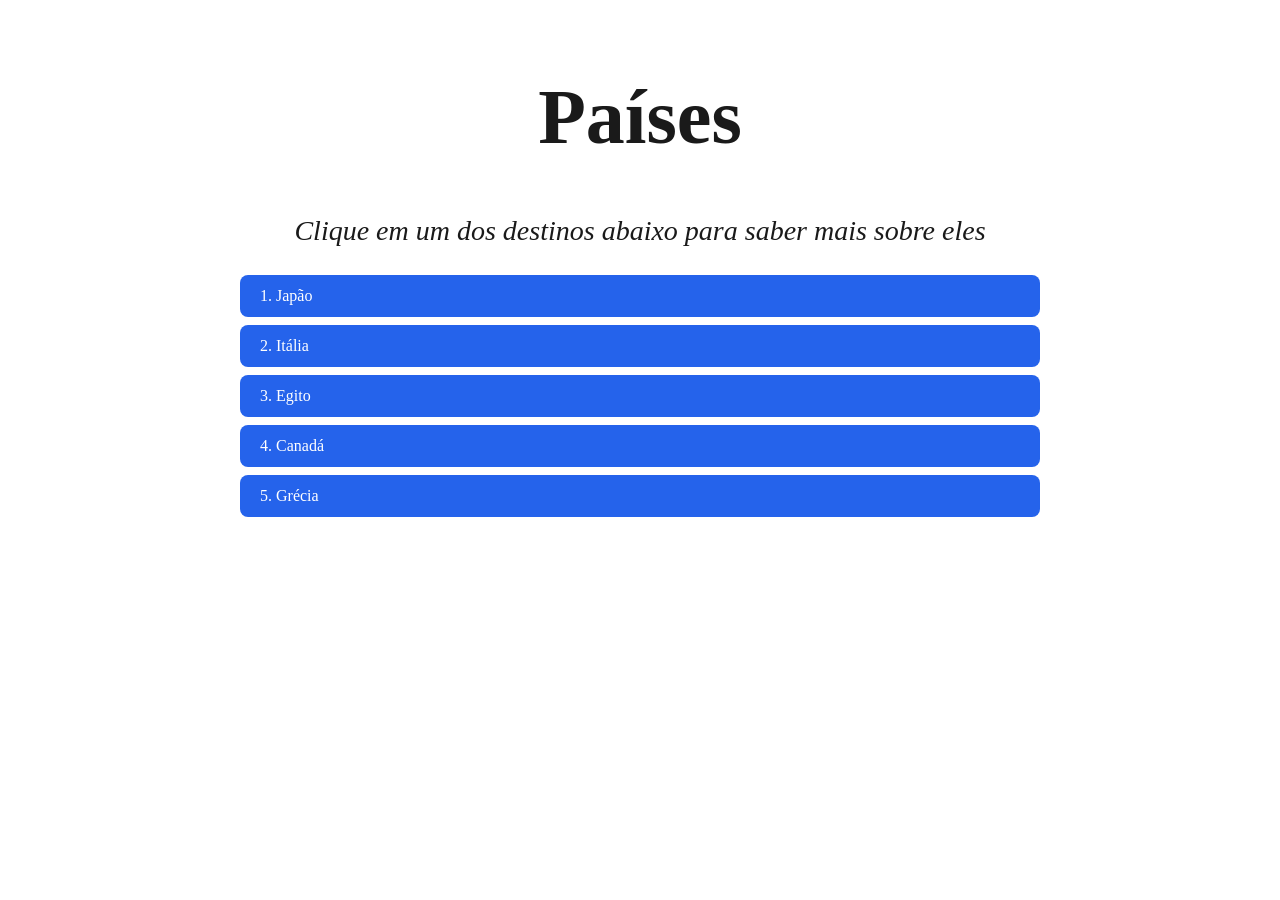
<file: index.html>
<!DOCTYPE html>
<html lang="pt-br">
    <head>
        <meta charset="UTF-8">
        <meta name="viewport" content="width=device-width, initial-scale=1.0">
        <title>Viagens</title>
        <link rel="stylesheet" href="./css/global.css">
        <link rel="stylesheet" href="./css/index.css">
        <link rel="preconnect" href="https://fonts.googleapis.com">
        <link rel="preconnect" href="https://fonts.gstatic.com" crossorigin>
        <link href="https://fonts.googleapis.com./css2?family=Playfair+Display:ital,wght@0,400..900;1,400..900&display=swap" rel="stylesheet">
    </head>
    <body>
        <h1>Países</h1>
        <p class="descricao">Clique em um dos destinos abaixo para saber mais sobre eles</p>
        
        <ul>
            <li><a href="./paginas/japao.html">1. Japão</a></li>
            <li><a href="./paginas/italia.html">2. Itália</a></li>
            <li><a href="./paginas/egito.html">3. Egito</a></li>
            <li><a href="./paginas/canada.html">4. Canadá</a></li>
            <li><a href="./paginas/grecia.html">5. Grécia</a></li>
        </ul>
        
    </body>
</html>
</file>
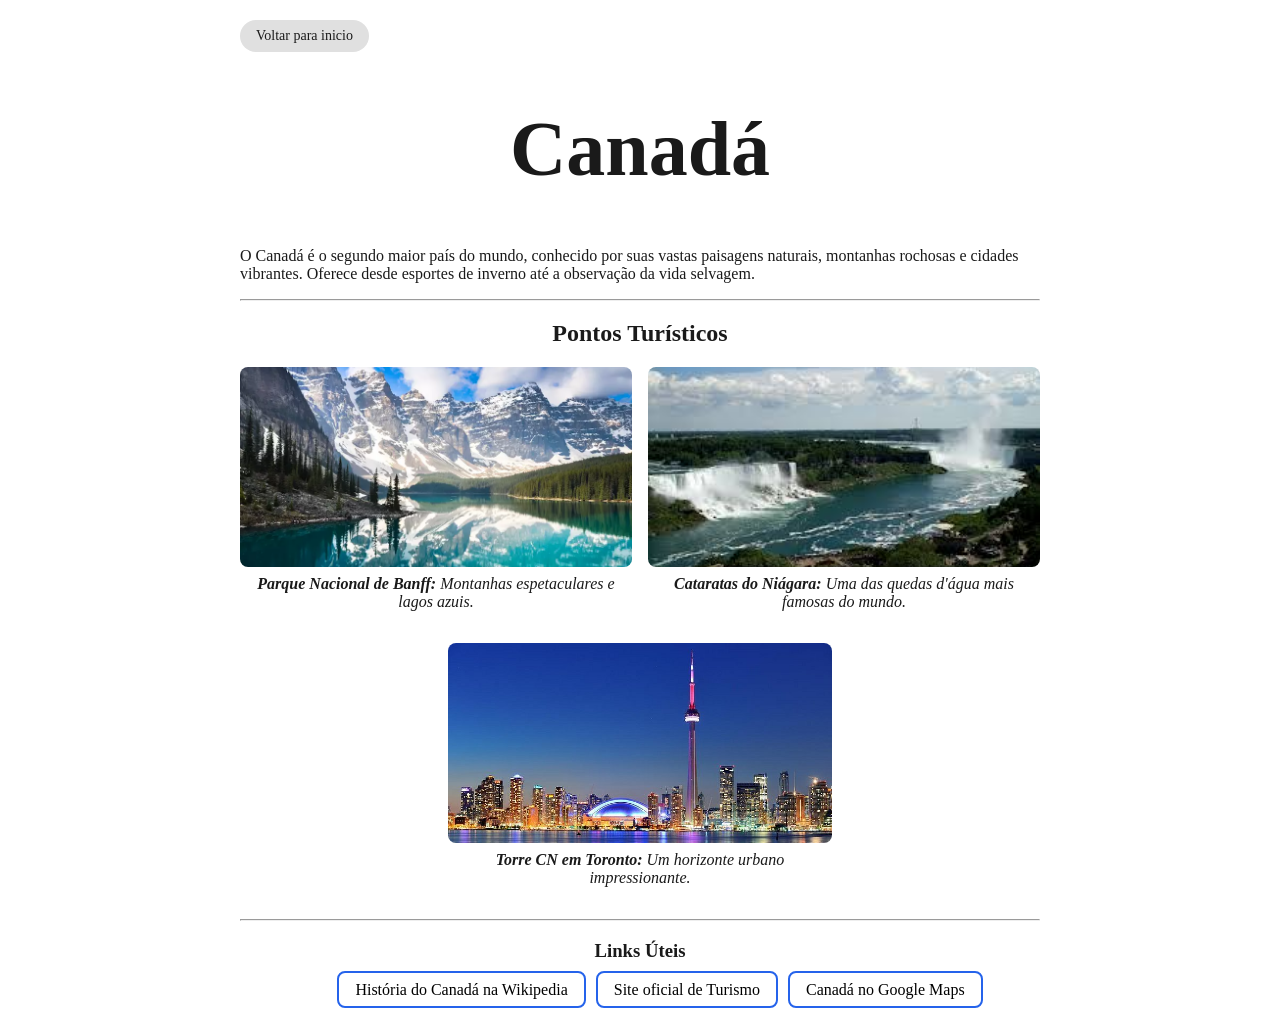
<file: paginas/canada.html>
<!DOCTYPE html>
<html lang="pt-br">
    <head>
        <meta charset="UTF-8">
        <meta name="viewport" content="width=device-width, initial-scale=1.0">
        <title>Canadá</title>
        <link rel="stylesheet" href="../css/global.css">
        <link rel="stylesheet" href="../css/botao.css">
        <link rel="stylesheet" href="../css/galeria.css">
        <link rel="stylesheet" href="../css/links.css">
        <link rel="stylesheet" href="../css/legendas.css">
    </head>
    <body>
        <a href="../index.html" class="btn-voltar">Voltar para inicio</a>

        <h1>Canadá</h1>
        <p>O Canadá é o segundo maior país do mundo, conhecido por suas vastas paisagens naturais, montanhas rochosas e cidades vibrantes. Oferece desde esportes de inverno até a observação da vida selvagem.</p>

        <hr>

         <div class="pontos-turisticos">
            <h2>Pontos Turísticos</h2>

            <div class="linha-fotos">
                <div class="foto-item">
                    <img src="../img/banff.webp" alt="Banff" >
                    <p><strong>Parque Nacional de Banff:</strong> Montanhas espetaculares e lagos azuis.</p>
                </div>
                <div class="foto-item">
                    <img src="../img/cataratas-niagara.jfif" alt="Cataratas do Niágara" >
                    <p><strong>Cataratas do Niágara:</strong> Uma das quedas d'água mais famosas do mundo.</p>
                </div>
            </div>

            <div class="linha-fotos centralizada">
                <div class="foto-item">
                    <img src="../img/toronto-torre.jpg" alt="Toronto" >
                    <p><strong>Torre CN em Toronto:</strong> Um horizonte urbano impressionante.</p>
                </div>
            </div>

        </div>

        <hr>

        <div class="links-uteis">
            <h3>Links Úteis</h3>
            <ul>
                <li><a href="https://pt.wikipedia.org/wiki/Canadá" target="_blank">História do Canadá na Wikipedia</a></li>
                <li><a href="https://www.destinationcanada.com/" target="_blank">Site oficial de Turismo</a></li>
                <li><a href="https://www.google.com/maps/place/Canadá" target="_blank">Canadá no Google Maps</a></li>
            </ul>
        </div>
        
    </body>
</html>
</file>
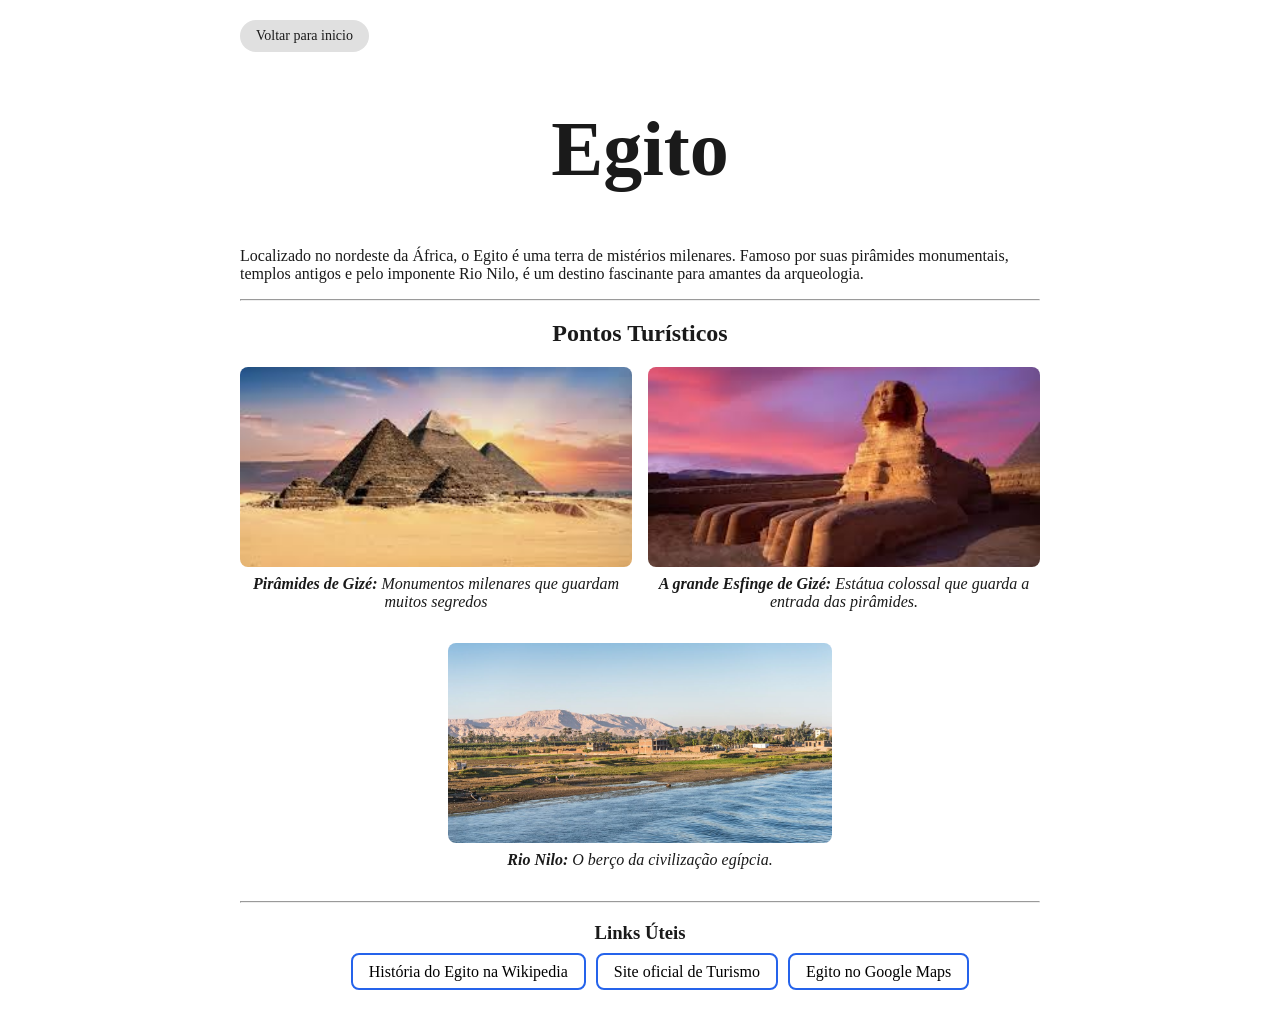
<file: paginas/egito.html>
<!DOCTYPE html>
<html lang="pt-br">
    <head>
        <meta charset="UTF-8">
        <meta name="viewport" content="width=device-width, initial-scale=1.0">
        <title>Egito</title>
        <link rel="stylesheet" href="../css/global.css">
        <link rel="stylesheet" href="../css/botao.css">
        <link rel="stylesheet" href="../css/galeria.css">
        <link rel="stylesheet" href="../css/links.css">
        <link rel="stylesheet" href="../css/legendas.css">
    </head>
    <body>
        <a href="../index.html" class="btn-voltar">Voltar para inicio</a>

        <h1>Egito</h1>
        <p>Localizado no nordeste da África, o Egito é uma terra de mistérios milenares. Famoso por suas pirâmides monumentais, templos antigos e pelo imponente Rio Nilo, é um destino fascinante para amantes da arqueologia.</p>

        <hr>

        <div class="pontos-turisticos">
            <h2>Pontos Turísticos</h2>

            <div class="linha-fotos">
                <div class="foto-item">
                    <img src="../img/piramides.jfif" alt="Pirâmides" >
                    <p><strong>Pirâmides de Gizé:</strong> Monumentos milenares que guardam muitos segredos</p>
                </div>
                <div class="foto-item">
                    <img src="../img/esfinge.jfif" alt="Esfinge" >
                    <p><strong>A grande Esfinge de Gizé:</strong> Estátua colossal que guarda a entrada das pirâmides.</p>
                </div>
            </div>

            <div class="linha-fotos centralizada">
                <div class="foto-item">
                    <img src="../img/rio-nilo.jpeg" alt="Rio Nilo" >
                    <p><strong>Rio Nilo:</strong> O berço da civilização egípcia.</p>
                </div>
            </div>

        </div>

        <hr>

        <div class="links-uteis">
            <h3>Links Úteis</h3>
            <ul>
                <li><a href="https://pt.wikipedia.org/wiki/Egito" target="_blank">História do Egito na Wikipedia</a></li>
                <li><a href="https://www.experienceegypt.eg/en/" target="_blank">Site oficial de Turismo</a></li>
                <li><a href="https://www.google.com/maps/place/Egito" target="_blank">Egito no Google Maps</a></li>
            </ul>
        </div>
        
    </body>
</html>
</file>
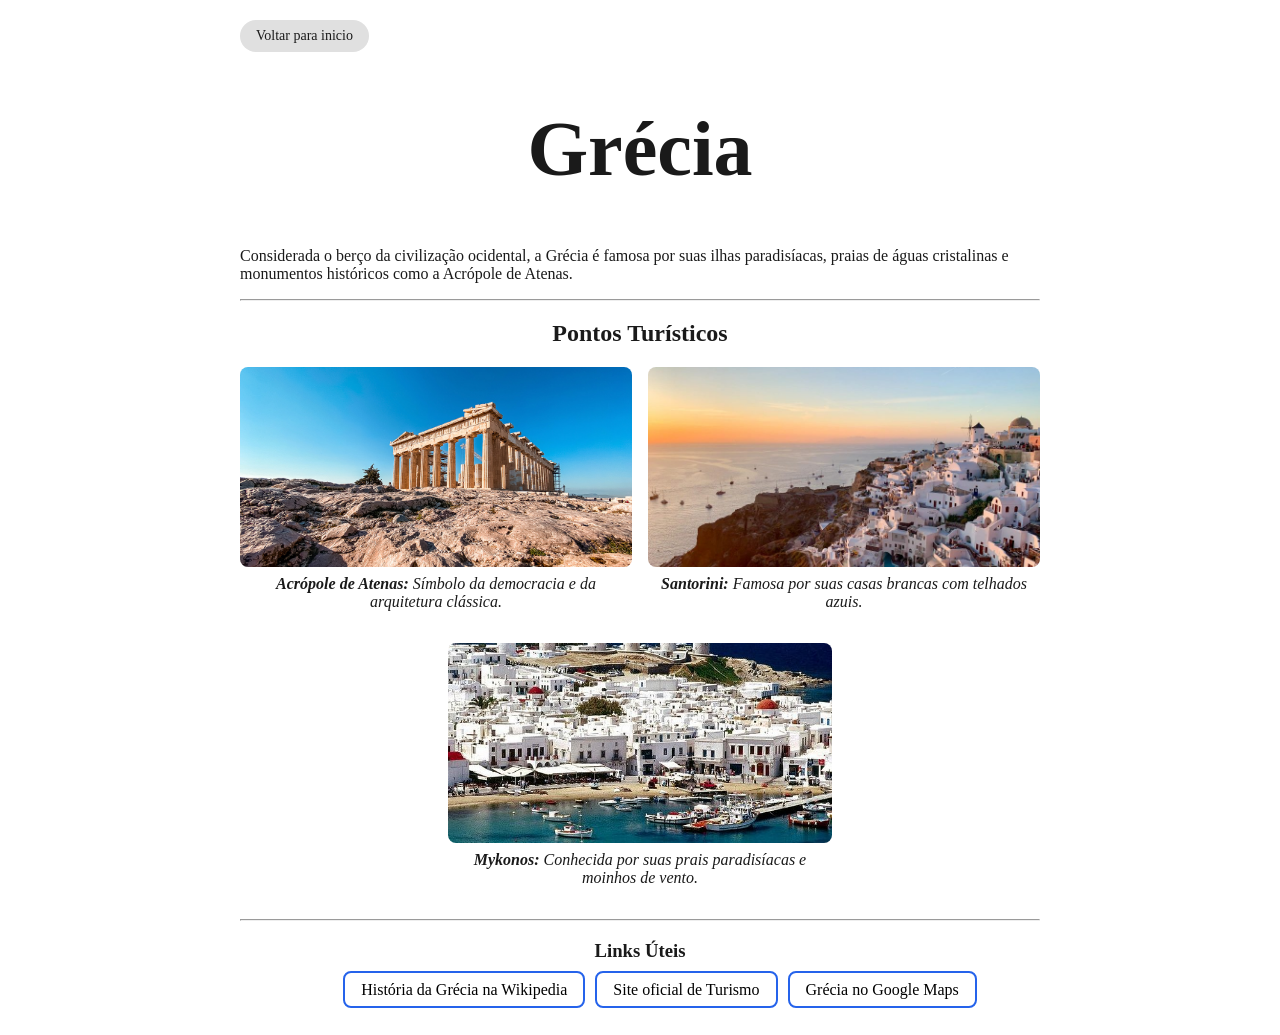
<file: paginas/grecia.html>
<!DOCTYPE html>
<html lang="pt-br">
    <head>
        <meta charset="UTF-8">
        <meta name="viewport" content="width=device-width, initial-scale=1.0">
        <title>Grécia</title>
        <link rel="stylesheet" href="../css/global.css">
        <link rel="stylesheet" href="../css/botao.css">
        <link rel="stylesheet" href="../css/galeria.css">
        <link rel="stylesheet" href="../css/links.css">
        <link rel="stylesheet" href="../css/legendas.css">
    </head>
    <body>
        <a href="../index.html" class="btn-voltar">Voltar para inicio</a>

        <h1>Grécia</h1>
        <p>Considerada o berço da civilização ocidental, a Grécia é famosa por suas ilhas paradisíacas, praias de águas cristalinas e monumentos históricos como a Acrópole de Atenas.</p>

        <hr>

         <div class="pontos-turisticos">
            <h2>Pontos Turísticos</h2>

            <div class="linha-fotos">
                <div class="foto-item">
                    <img src="../img/acropole-atenas.jpg" alt="Acrópole" >
                    <p><strong>Acrópole de Atenas:</strong> Símbolo da democracia e da arquitetura clássica.</p>
                </div>
                <div class="foto-item">
                    <img src="../img/santorini.jpg" alt="Santorini" >
                    <p><strong>Santorini:</strong> Famosa por suas casas brancas com telhados azuis.</p>
                </div>
            </div>

            <div class="linha-fotos centralizada">
                <div class="foto-item">
                    <img src="../img/mykonos.jpg" alt="Mykonos" >
                    <p><strong>Mykonos:</strong> Conhecida por suas prais paradisíacas e moinhos de vento.</p>
                </div>
            </div>

        </div>

        <hr>

        <div class="links-uteis">
            <h3>Links Úteis</h3>
            <ul>
                <li><a href="https://pt.wikipedia.org/wiki/Grécia" target="_blank">História da Grécia na Wikipedia</a></li>
                <li><a href="https://www.visitgreece.gr/" target="_blank">Site oficial de Turismo</a></li>
                <li><a href="https://www.google.com/maps/place/Grécia" target="_blank">Grécia no Google Maps</a></li>
            </ul>
        </div>
        
    </body>
</html>
</file>
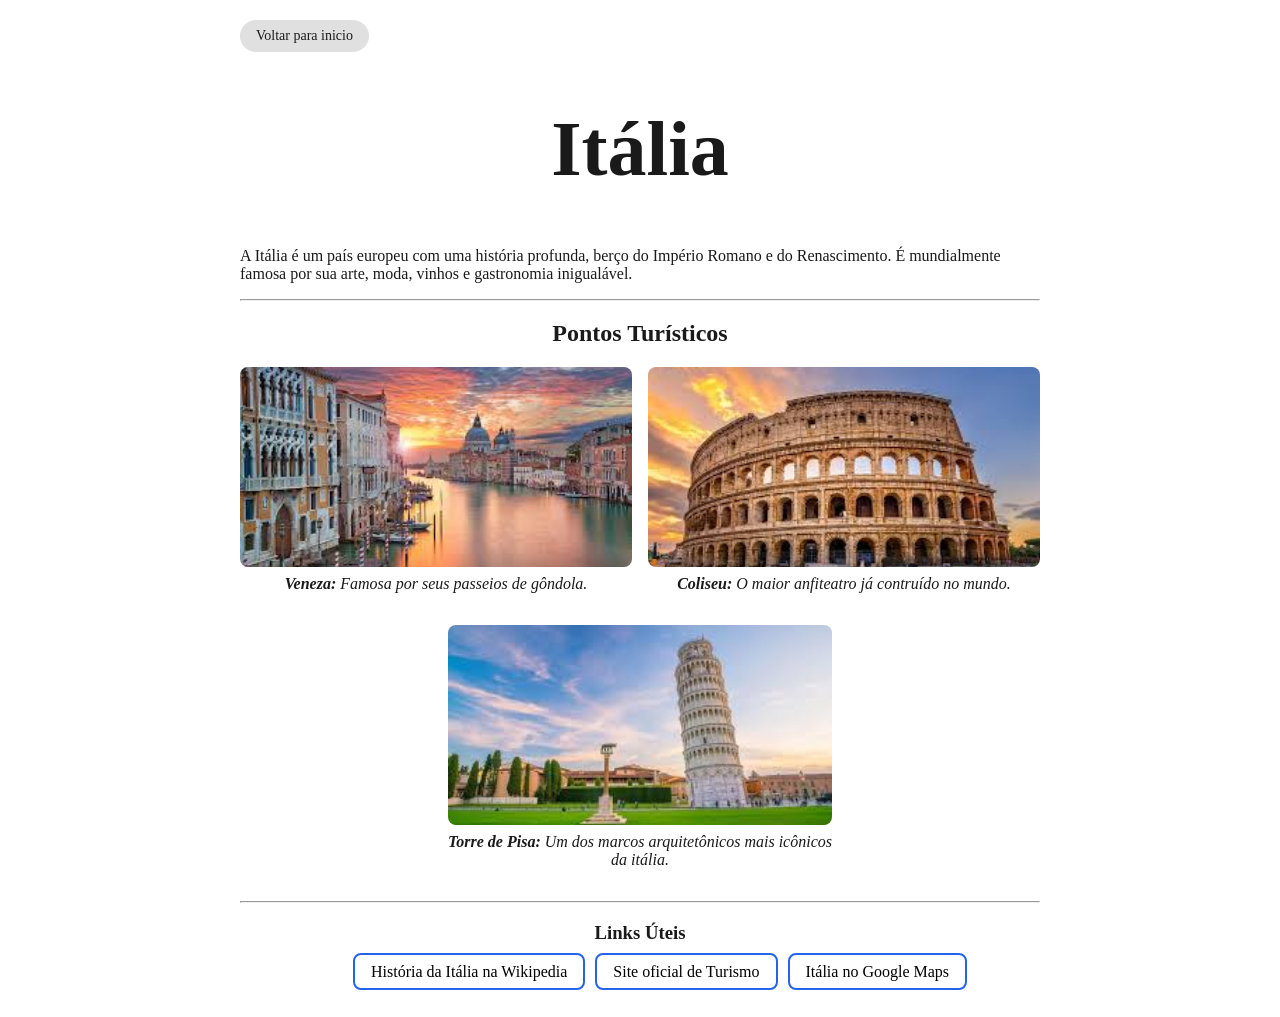
<file: paginas/italia.html>
<!DOCTYPE html>
<html lang="pt-br">
    <head>
        <meta charset="UTF-8">
        <meta name="viewport" content="width=device-width, initial-scale=1.0">
        <title>Itália</title>
        <link rel="stylesheet" href="../css/global.css">
        <link rel="stylesheet" href="../css/botao.css">
        <link rel="stylesheet" href="../css/galeria.css">
        <link rel="stylesheet" href="../css/links.css">
        <link rel="stylesheet" href="../css/legendas.css">
    </head>
    <body>
        <a href="../index.html" class="btn-voltar">Voltar para inicio</a>

        <h1>Itália</h1>
        <p>A Itália é um país europeu com uma história profunda, berço do Império Romano e do Renascimento. É mundialmente famosa por sua arte, moda, vinhos e gastronomia inigualável.</p>

        <hr>

         <div class="pontos-turisticos">
            <h2>Pontos Turísticos</h2>

            <div class="linha-fotos">
                <div class="foto-item">
                    <img src="../img/veneza.jfif" alt="Veneza" >
                    <p><strong>Veneza:</strong> Famosa por seus passeios de gôndola.</p>
                </div>
                <div class="foto-item">
                    <img src="../img/coliseu.jfif" alt="Coliseu de Roma" >
                    <p><strong>Coliseu:</strong> O maior anfiteatro já contruído no mundo.</p>
                </div>
            </div>

            <div class="linha-fotos centralizada">
                <div class="foto-item">
                    <img src="../img/torre-pisa.jfif" alt="Torre de Pisa" >
                    <p><strong>Torre de Pisa:</strong> Um dos marcos arquitetônicos mais icônicos da itália.</p>
                </div>
            </div>

        </div>

        <hr>

        <div class="links-uteis">
            <h3>Links Úteis</h3>
            <ul>
                <li><a href="https://pt.wikipedia.org/wiki/Itália" target="_blank">História da Itália na Wikipedia</a></li>
                <li><a href="https://www.italia.it/" target="_blank">Site oficial de Turismo</a></li>
                <li><a href="https://www.google.com/maps/place/Itália" target="_blank">Itália no Google Maps</a></li>
            </ul>
        </div>
        
    </body>
</html>
</file>
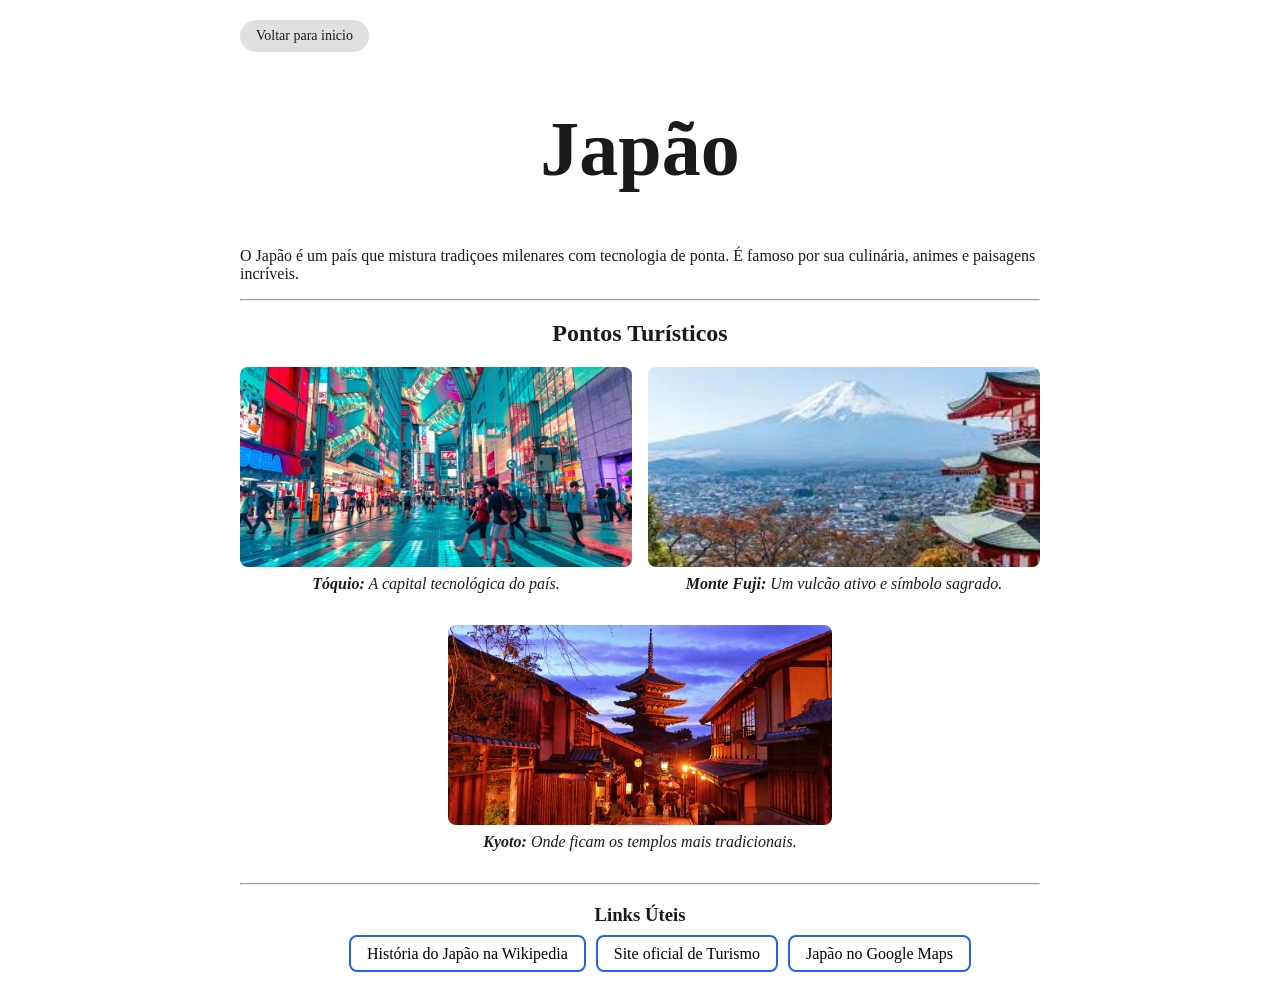
<file: paginas/japao.html>
<!DOCTYPE html>
<html lang="pt-br">
    <head>
        <meta charset="UTF-8">
        <meta name="viewport" content="width=device-width, initial-scale=1.0">
        <title>Japão</title>
        <link rel="stylesheet" href="../css/global.css">
        <link rel="stylesheet" href="../css/botao.css">
        <link rel="stylesheet" href="../css/galeria.css">
        <link rel="stylesheet" href="../css/links.css">
        <link rel="stylesheet" href="../css/legendas.css">
    </head>
    <body>
        <a href="../index.html" class="btn-voltar">Voltar para inicio</a>

        <h1>Japão</h1>
        <p>O Japão é um país que mistura tradiçoes milenares com tecnologia de ponta. É famoso por sua culinária, animes e paisagens incríveis.</p>

        <hr>

        <div class="pontos-turisticos">
            <h2>Pontos Turísticos</h2>

            <div class="linha-fotos">
                <div class="foto-item">
                    <img src="../img/toquio.webp" alt="Tóquio" >
                    <p><strong>Tóquio:</strong> A capital tecnológica do país.</p>
                </div>
                <div class="foto-item">
                    <img src="../img/fuji.jfif" alt="Monte Fuji" >
                    <p><strong>Monte Fuji:</strong> Um vulcão ativo e símbolo sagrado.</p>
                </div>
            </div>

            <div class="linha-fotos centralizada">
                <div class="foto-item">
                    <img src="../img/kyoto.jpg" alt="Templo em kyoto" >
                    <p><strong>Kyoto:</strong> Onde ficam os templos mais tradicionais.</p>
                </div>
            </div>

        </div>

        <hr>

        <div class="links-uteis">
            <h3>Links Úteis</h3>
            <ul>
                <li><a href="https://pt.wikipedia.org/wiki/Japão" target="_blank">História do Japão na Wikipedia</a></li>
                <li><a href="https://www.japan.travel/pt/br/" target="_blank">Site oficial de Turismo</a></li>
                <li><a href="https://www.google.com/maps/place/Japão" target="_blank">Japão no Google Maps</a></li>
            </ul>
        </div>
        
    </body>
</html>
</file>
<file: css/global.css>
body {
    background-color: #ffffff;
    font-family: 'Playfair Display', serif;
    max-width: 800px;
    margin: 0 auto;
    padding: 20px;
    color: #1a1a1a;
}

h1 {
    color: #1a1a1a;
    text-align: center;
    font-size: 78px;
}
</file>
<file: css/index.css>
.descricao {
    text-align: center;
    font-style: italic;
    font-size: 28px;
}

ul {
    list-style: none;
    padding: 0;
}

ul li a {
    display: block;
    background-color: #2563eb;
    color: #ffffff;
    padding: 12px 20px;
    margin: 8px 0;
    border-radius: 8px;
    text-decoration: none;
}

ul li a:hover {
    background-color: #1d4ed8;
}
</file>
<file: css/botao.css>
.btn-voltar {
    display: block;
    width: fit-content;
    background-color: #e0e0e0;
    color: #1a1a1a;
    padding: 8px 16px;
    border-radius: 20px;
    text-decoration: none;
    font-size: 14px;
}

.btn-voltar:hover {
    background-color: #999999;
    color: #ffffff;
}
</file>
<file: css/galeria.css>
img {
   width: 100%;
   height: 200px;
   object-fit: cover;
   border-radius: 8px;
}

/* Layout Flexbox */
.pontos-turisticos h2 {
    text-align: center;
}

.linha-fotos {
    display: flex;
    gap: 16px;
    margin-bottom: 16px;
}

.foto-item {
    flex: 1;
    text-align: center;
}

.centralizada {
    justify-content: center;
}

.centralizada .foto-item {
    flex: 0 0 48%;
}
</file>
<file: css/links.css>
.links-uteis h3 {
    text-align: center;
}

.links-uteis ul li a {
    background-color: #ffffff;
    color: #000000;
    border: 2px solid #2563eb;
    padding: 8px 16px;
    text-decoration: none;
    border-radius: 8px;
}

.links-uteis ul li a:hover {
    background-color: #2563eb;
    color: #ffffff;
}

.links-uteis ul {
    display:flex;
    justify-content: center;
    gap: 10px;
    list-style: none;
}
</file>
<file: css/legendas.css>
div p {
    text-align: center;
    font-style: italic;
    color: #1a1a1a;
    margin-top: 4px;
}
</file>
